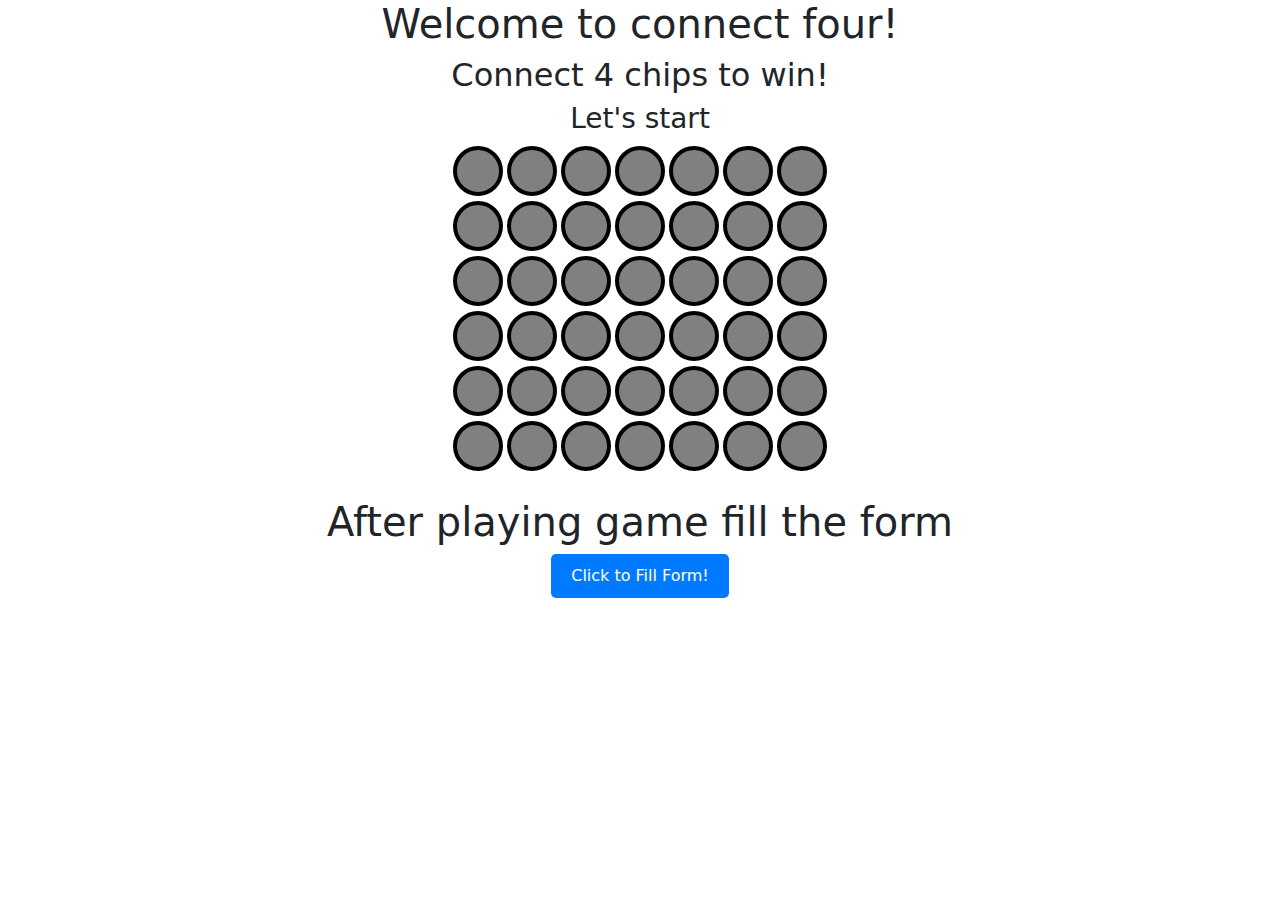
<file: index.html>
<!DOCTYPE html>
<html lang="en">

<head>
    <meta charset="UTF-8">
    <meta name="viewport" content="width=device-width, initial-scale=1.0">
    <title>OGMT</title>
    <!-- CSS CDN:- Bootstrap 5 link -->
    <link href="https://cdn.jsdelivr.net/npm/bootstrap@5.3.3/dist/css/bootstrap.min.css" rel="stylesheet"
        integrity="sha384-QWTKZyjpPEjISv5WaRU9OFeRpok6YctnYmDr5pNlyT2bRjXh0JMhjY6hW+ALEwIH" crossorigin="anonymous">
    <link rel="stylesheet" href="\pj1.css">
</head>

<body>
    <div class="container" align="center">
        <h1>Welcome to connect four!</h1>
        <h2>Connect 4 chips to win! </h2>
        <h3>Let's start</h3>

        <table class="board">

            <tr>
                <td><button type="button"></button></td>
                <td><button type="button"></button></td>
                <td><button type="button"></button></td>
                <td><button type="button"></button></td>
                <td><button type="button"></button></td>
                <td><button type="button"></button></td>
                <td><button type="button"></button></td>
            </tr>
            <tr>
                <td><button type="button"></button></td>
                <td><button type="button"></button></td>
                <td><button type="button"></button></td>
                <td><button type="button"></button></td>
                <td><button type="button"></button></td>
                <td><button type="button"></button></td>
                <td><button type="button"></button></td>
            </tr>
            <tr>
                <td><button type="button"></button></td>
                <td><button type="button"></button></td>
                <td><button type="button"></button></td>
                <td><button type="button"></button></td>
                <td><button type="button"></button></td>
                <td><button type="button"></button></td>
                <td><button type="button"></button></td>
            </tr>
            <tr>
                <td><button type="button"></button></td>
                <td><button type="button"></button></td>
                <td><button type="button"></button></td>
                <td><button type="button"></button></td>
                <td><button type="button"></button></td>
                <td><button type="button"></button></td>
                <td><button type="button"></button></td>
            </tr>
            <tr>
                <td><button type="button"></button></td>
                <td><button type="button"></button></td>
                <td><button type="button"></button></td>
                <td><button type="button"></button></td>
                <td><button type="button"></button></td>
                <td><button type="button"></button></td>
                <td><button type="button"></button></td>
            </tr>
            <tr>
                <td><button type="button"></button></td>
                <td><button type="button"></button></td>
                <td><button type="button"></button></td>
                <td><button type="button"></button></td>
                <td><button type="button"></button></td>
                <td><button type="button"></button></td>
                <td><button type="button"></button></td>
            </tr>

        </table>

    </div>




    <script src="https://code.jquery.com/jquery-3.7.1.js" integrity="sha256-eKhayi8LEQwp4NKxN+CfCh+3qOVUtJn3QNZ0TciWLP4=" crossorigin="anonymous"></script>
    <script  src="\de5.js"></script>
    <br>
    <h1 align="center">After playing game fill the form</h1>
    <div class="container" align="center">
        <a href="parts1.html" class="button">Click to Fill Form!</a> <!-- Your button styled as a link -->
    </div>

</body>

</html>
</file>
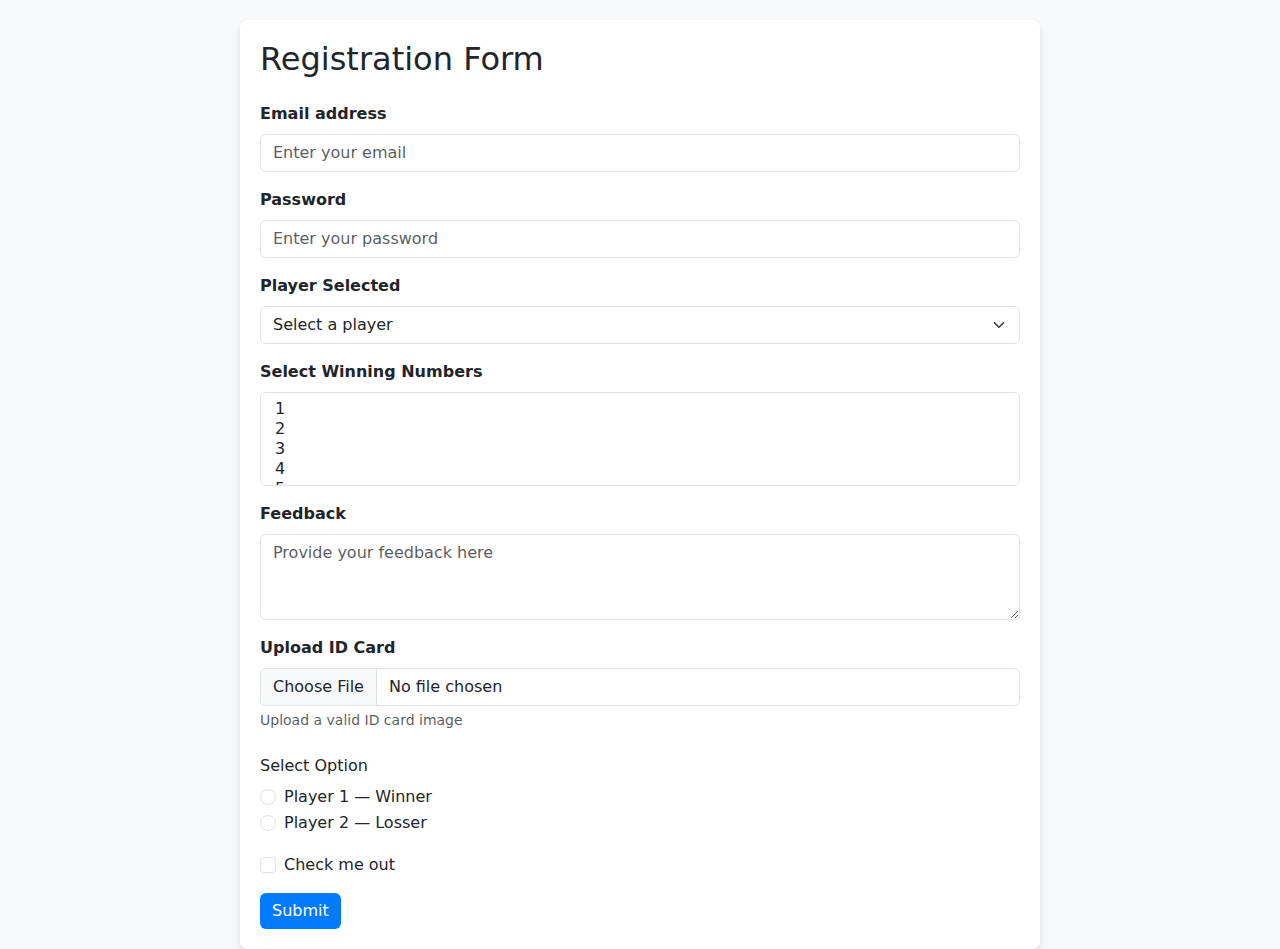
<file: parts1.html>
<!--
<!DOCTYPE html>
<html lang="en">
<head>
    <meta charset="UTF-8">
    <meta name="viewport" content="width=device-width, initial-scale=1.0">
    <title>Parts1</title>
     CSS CDN:- Bootstrap 5 link 
    <link href="https://cdn.jsdelivr.net/npm/bootstrap@5.3.3/dist/css/bootstrap.min.css" rel="stylesheet" integrity="sha384-QWTKZyjpPEjISv5WaRU9OFeRpok6YctnYmDr5pNlyT2bRjXh0JMhjY6hW+ALEwIH" crossorigin="anonymous">
   
</head>
<body>

    <div class="container">
    <form>
        <div class="form-group">
          <label for="exampleInputEmail1">Email address</label>
          <input type="email" class="form-control" id="exampleInputEmail1" placeholder="Email">
        </div>
        <div class="form-group">
          <label for="exampleInputPassword1">Password</label>
          <input type="password" class="form-control" id="exampleInputPassword1" placeholder="Password">
        </div>
    
        <div class="form-group">
            <label for="exampleSelect1">Player Selected</label>
            <select class="form-control" id="exampleSelect1">
                <option>1</option>
                <option>2</option>
                <option>3</option>
                <option>4</option>
                <option>5</option>
            </select>

        </div>
        <div class="form-group">
            <label for="exampleSelec2">Select wining no</label>
            <select multiple class="form-control" id="exampleSelect2">
                <option>1</option>
                <option>2</option>
                <option>3</option>
                <option>4</option>
                <option>5</option>
            </select>
            
        </div>
        <div class="form-group">
            <label for="exampleTextarez">feedback</label>
            <textarea class="form-control"  id="example text area" role=""></textarea>

        </div>
        <div class="form-group">
            <label for="exampleInputFile"></label>
            <input type="file" id="exampleInputFile">
            <small id="filehelp" class="form-text text-muted">Uplaod i'd card</small>
          </div>

          <fieldset class="form-group">
            <legend></legend>
            <div class="form-check">
                <label class="form-check-label">
                    <input type="radio" class="form-check-input" name="optionsRadios" id="OptinsRadios1" value="option1">Player1 &mdash; Winner
                     
                </label> 
            </div>
            <div class="form-check">
                <label class="form-check-label">
                    <input type="radio" class="form-check-input" name="optionsRadios" id="optionsRadios2" value="option2" >Player2 &mdash;Losser
                    
                </label> 
            </div>
            <div class="form-check-disabled">
                <label class="form-check-label">
                    <input type="radio" class="form-check-input" name="optionsRadios" id="optionsRadios3" value="option3" disabled>
                </label> 
            </div> 
        </fieldset>

        <p></p>
        
        <div class="form-check">
            <label class="form-check-label">
                <input type="checkbox" class="form-check-input">check me out
            </label>
        </div>

        <button type="submit" class="btn btn-default">Submit</button>

      </form>

      </div>
      
    
</body>
</html>

-->


<!DOCTYPE html>
<html lang="en">
<head>
    <meta charset="UTF-8">
    <meta name="viewport" content="width=device-width, initial-scale=1.0">
    <title>Styled Form</title>
    <!-- CSS CDN: Bootstrap 5 link -->
    <link href="https://cdn.jsdelivr.net/npm/bootstrap@5.3.3/dist/css/bootstrap.min.css" rel="stylesheet" integrity="sha384-QWTKZyjpPEjISv5WaRU9OFeRpok6YctnYmDr5pNlyT2bRjXh0JMhjY6hW+ALEwIH" crossorigin="anonymous">
    <!-- Optional: Custom CSS for additional styling -->
    <style>
        body {
            background-color: #f8f9fa;
            padding-top: 20px;
        }
        .container {
            max-width: 800px;
            margin: auto;
            padding: 20px;
            background: white;
            border-radius: 8px;
            box-shadow: 0 4px 8px rgba(0, 0, 0, 0.1);
        }
        .form-label {
            font-weight: 600;
        }
        .btn-custom {
            background-color: #007bff;
            color: white;
            border: none;
        }
        .btn-custom:hover {
            background-color: #0056b3;
        }
    </style>
</head>
<body>

    <div class="container">
        <h2 class="mb-4">Registration Form</h2>
        <form>
            <div class="mb-3">
                <label for="exampleInputEmail1" class="form-label">Email address</label>
                <input type="email" class="form-control" id="exampleInputEmail1" placeholder="Enter your email">
            </div>
            <div class="mb-3">
                <label for="exampleInputPassword1" class="form-label">Password</label>
                <input type="password" class="form-control" id="exampleInputPassword1" placeholder="Enter your password">
            </div>
        
            <div class="mb-3">
                <label for="exampleSelect1" class="form-label">Player Selected</label>
                <select class="form-select" id="exampleSelect1">
                    <option value="" disabled selected>Select a player</option>
                    <option value="1">1</option>
                    <option value="2">2</option>
                    <option value="3">3</option>
                    <option value="4">4</option>
                    <option value="5">5</option>
                </select>
            </div>
            
            <div class="mb-3">
                <label for="exampleSelect2" class="form-label">Select Winning Numbers</label>
                <select multiple class="form-select" id="exampleSelect2">
                    <option value="1">1</option>
                    <option value="2">2</option>
                    <option value="3">3</option>
                    <option value="4">4</option>
                    <option value="5">5</option>
                </select>
            </div>
            
            <div class="mb-3">
                <label for="exampleTextArea" class="form-label">Feedback</label>
                <textarea class="form-control" id="exampleTextArea" rows="3" placeholder="Provide your feedback here"></textarea>
            </div>
            
            <div class="mb-3">
                <label for="exampleInputFile" class="form-label">Upload ID Card</label>
                <input type="file" class="form-control" id="exampleInputFile">
                <div id="fileHelp" class="form-text">Upload a valid ID card image</div>
            </div>

            <fieldset class="mb-3">
                <legend class="col-form-label">Select Option</legend>
                <div class="form-check">
                    <input type="radio" class="form-check-input" name="optionsRadios" id="optionsRadios1" value="option1">
                    <label class="form-check-label" for="optionsRadios1">
                        Player 1 &mdash; Winner
                    </label>
                </div>
                <div class="form-check">
                    <input type="radio" class="form-check-input" name="optionsRadios" id="optionsRadios2" value="option2">
                    <label class="form-check-label" for="optionsRadios2">
                        Player 2 &mdash; Losser
                    </label>
                </div>
            </fieldset>

            <div class="mb-3 form-check">
                <input type="checkbox" class="form-check-input" id="checkMeOut">
                <label class="form-check-label" for="checkMeOut">Check me out</label>
            </div>

            <button type="submit" class="btn btn-custom">Submit</button>
        </form>
    </div>
    
    <!-- JS CDN: Bootstrap Bundle with Popper -->
    <script src="https://cdn.jsdelivr.net/npm/bootstrap@5.3.3/dist/js/bootstrap.bundle.min.js" integrity="sha384-6pS5CE6UQX5+gjXLT6V6nqkH5kJzYw9lSzkVwC4TPp6v5gVBRzO7u1p7yD/qFv86G" crossorigin="anonymous"></script>
</body>
</html>
</file>
